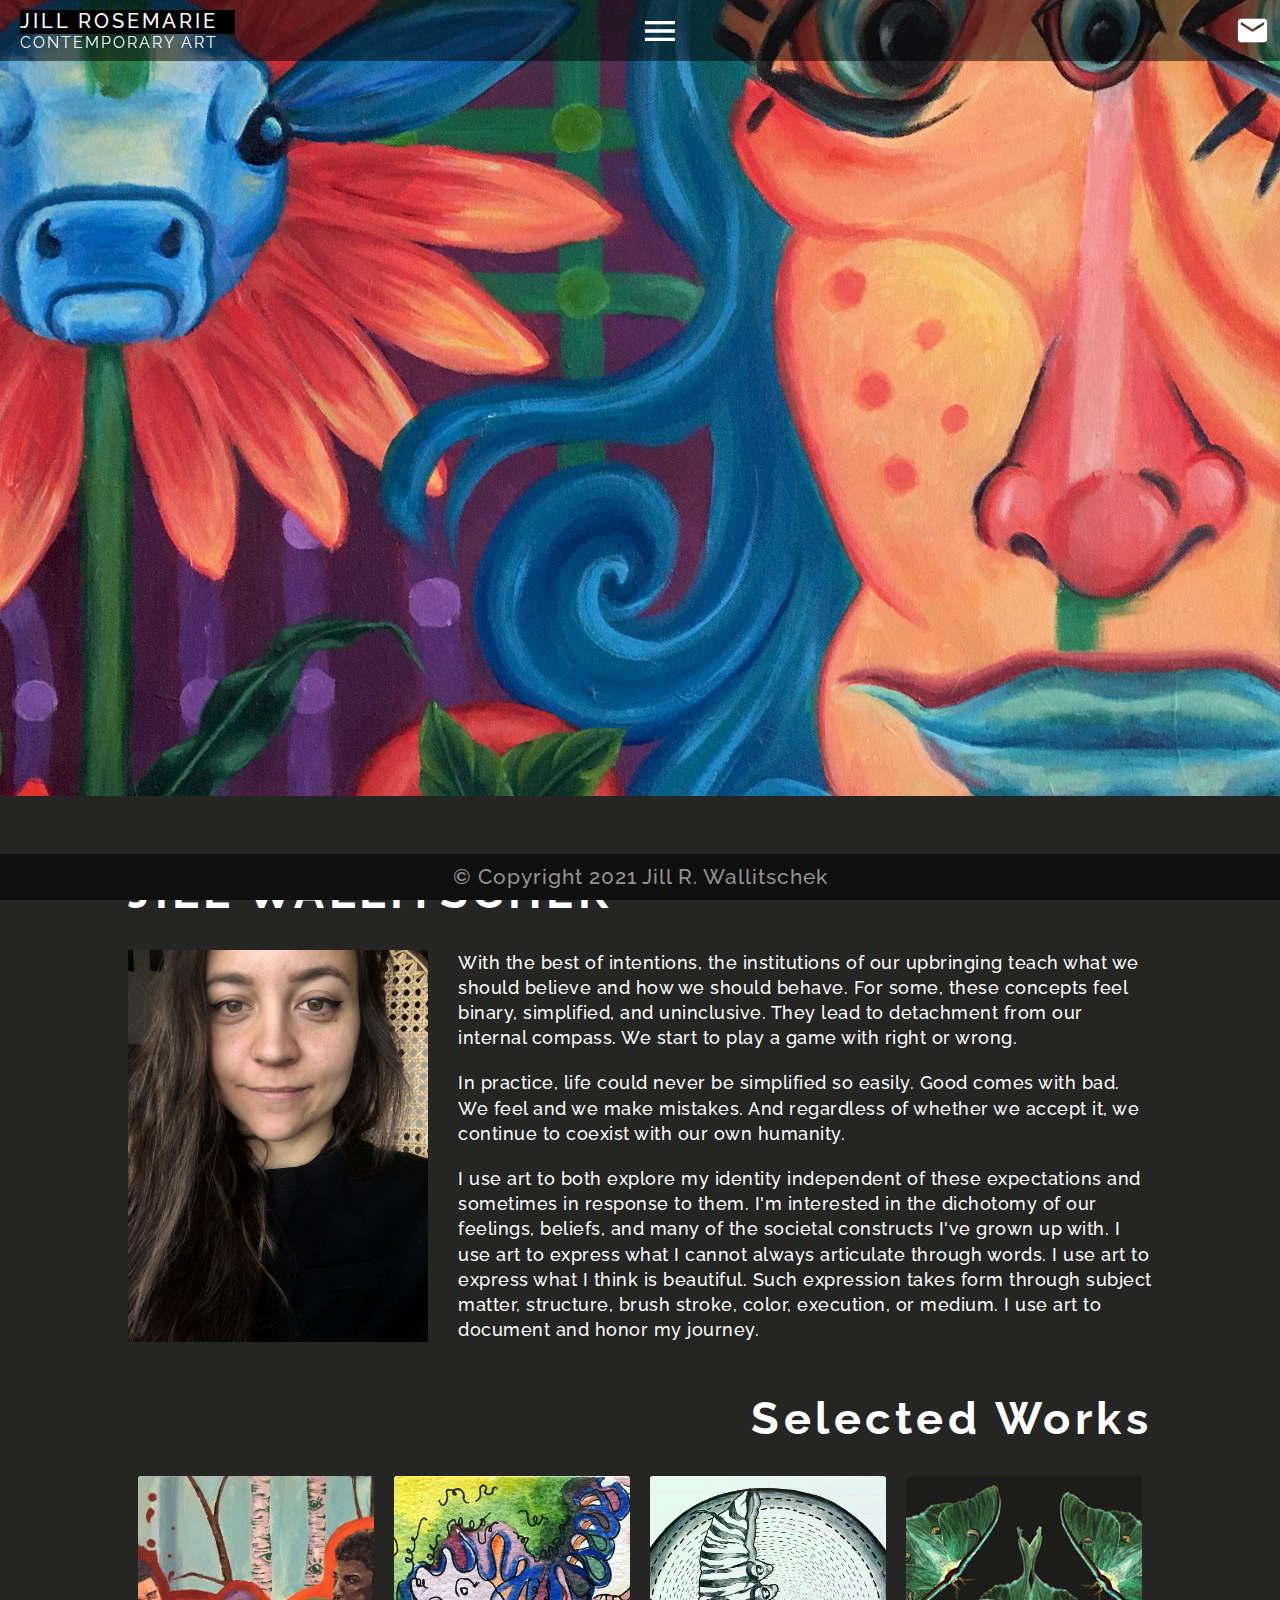
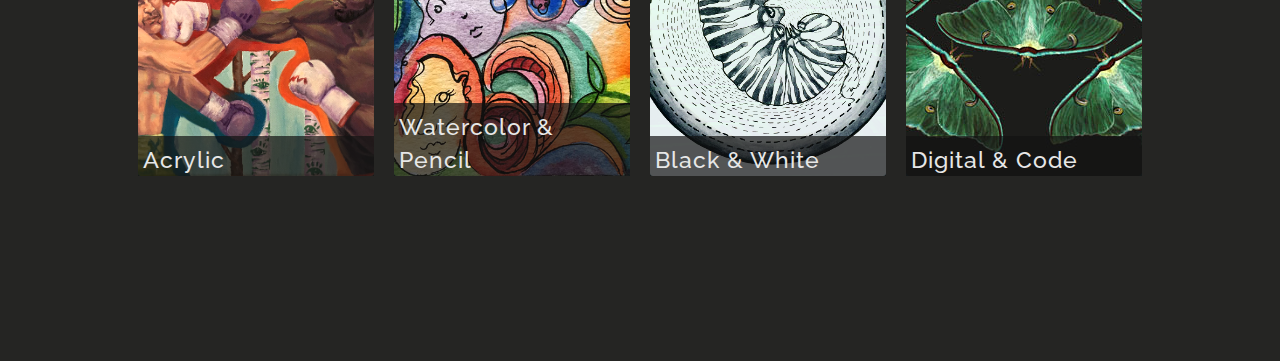
<file: index.html>
<!doctype html>
<html lang="en">
    <head>
        <meta charset="utf-8">
        <meta http-equiv="x-ua-compatible" content="ie=edge">
        <title>Jill Wallitschek</title>
        
        <meta name="description" content="Art by Jill Rosemarie Wallitschek. Commissions for artwork including family and pet portraits are always accepted through email or instagram.">
        <meta name="author" content="Jill Wallitschek">
        <meta name="viewport" content="width=device-width, initial-scale=1">
        <meta name="keywords" content="art, painting, self-portraits, pet portraits,">
        <meta property="og:image" content="img/Acrylic-SunFlower.jpg">
        <!-- Place favicon.ico in the root directory -->
        <link rel="apple-touch-icon" href="icon.png">
        <!--css sheets-->
        <link rel="stylesheet" href="css/site.css">
        <link rel="stylesheet" href="css/index.css">
        <link rel="stylesheet" href="css/print.css">
        <!--jquery-->
        <script type="text/javascript" src="js/jquery-3.6.0.min.js"></script>
        <!--my scripts-->
        <script type="text/javascript" src="js/nav-footer.js"></script>
        <script type="text/javascript" src="js/index.js"></script>
        <!--for developing-->
        <!-- <script type="text/javascript" src="http://livejs.com/live.js"></script>     -->
    </head>
    <body class="butterfly"> 
        <div id="cursor-trail" class="cursor-animation opacity-0"></div>
        <nav id="nav-holder"></nav>
        <!--body-->
        <main>
            <div class="row content-1">
                <div class="col-12">
                    <div id="home-slides" data-component="home-slides">
                        <img class="home-slide" src="images/slideshow/back-to-basics.jpg" alt="Reconnect to Basics"/>
                        <img class="home-slide" src="images/slideshow/vulnerability.jpg" alt="Vulnerability"/>
                        <img class="home-slide" src="images/slideshow/sunflower.jpg" alt="Sun Flower"/>
                        <img class="home-slide" src="images/slideshow/brain.jpg" alt="Brains"/>
                        <img class="home-slide" src="images/slideshow/moths.jpg" alt="Luna Moth"/>
                    </div>
                </div>
                <div class="page-content">
                    <h1 class="uppercase">Jill Wallitschek</h1>
                    <div class="mt-30 content-2">
                        <div class="flex-3" id="artist-img">
                            &nbsp;
                        </div>
                        <div class="flex-9">
                            <div class="about-artist">
                                <p class="justify">
                                    With the best of intentions, the institutions of our upbringing teach what we should believe and how we should behave. For some, these concepts feel binary, simplified, and uninclusive. They lead to detachment from our internal compass.  We start to play a game with right or wrong.
                                </p>
                                <p class="mt-20 justify">
                                    In practice, life could never be simplified so easily. Good comes with bad.  We feel and we make mistakes.  And regardless of whether we accept it, we continue to coexist with our own humanity.
                                </p>
                                <p class="mt-20 justify">
                                    I use art to both explore my identity independent of these expectations and sometimes in response to them.  I'm interested in the dichotomy of our feelings, beliefs, and many of the societal constructs I've grown up with.  I use art to express what I cannot always articulate through words. I use art to express what I think is beautiful. Such expression takes form through subject matter, structure, brush stroke, color, execution, or medium.  I use art to document and honor my journey.
                                </p>
                            </div>
                        </div>
                    </div>
                    <h1 class="text-right mt-50">Selected Works</h1>
                    <div class="mt-30 selected-works">
                        <div class="col-3 relative no-trail">
                            <div class="work-item">
                                <a class="holder" href="paintings.html">
                                    <img src="images/portfolio/big/Acrylic-Vulnerability.jpg" alt="acrylic"  class="no-trail" />
                                </a>
                                <p class="no-trail" >Acrylic</p>
                            </div>
                        </div>
                        <div class="col-3 relative no-trail">
                            <div class="work-item">
                                <a class="holder" href="pencil.html">
                                    <img src="images/portfolio/big/watercolor-hair.jpg" alt="watercolor"  class="no-trail" />
                                </a>
                                <p class="no-trail" >Watercolor & Pencil</p>
                            </div>
                        </div>
                        <div class="col-3 relative no-trail">
                            <div class="work-item">
                                <a class="holder" href="graphite.html">
                                    <img src="images/portfolio/big/Watercolor-Caterpillar.jpg" alt="black & white" class="bw-img-adjust no-trail" />
                                </a>
                                <p class="no-trail" >Black & White</p>
                            </div>
                        </div>
                        <div class="col-3 relative no-trail">
                            <div class="work-item">
                                <a class="holder" href="websites.html">
                                    <img src="images/development/digital-moths.jpg" alt="digital" class="no-trail" />
                                </a>
                                <p class="no-trail" >Digital & Code</p>
                            </div>
                        </div>                        
                    </div>
                </div>
            </div>
        </main>

        <!--footer-->
        <footer id="footer-holder"></footer>

        <!-- Google Analytics: change UA-XXXXX-Y to be your site's ID. -->
        <script>
            window.ga=function(){ga.q.push(arguments)};ga.q=[];ga.l=+new Date;
            ga('create','UA-XXXXX-Y','auto');ga('send','pageview')
        </script>
        <script src="https://www.google-analytics.com/analytics.js" async defer></script>
    </body>
</html>
</file>
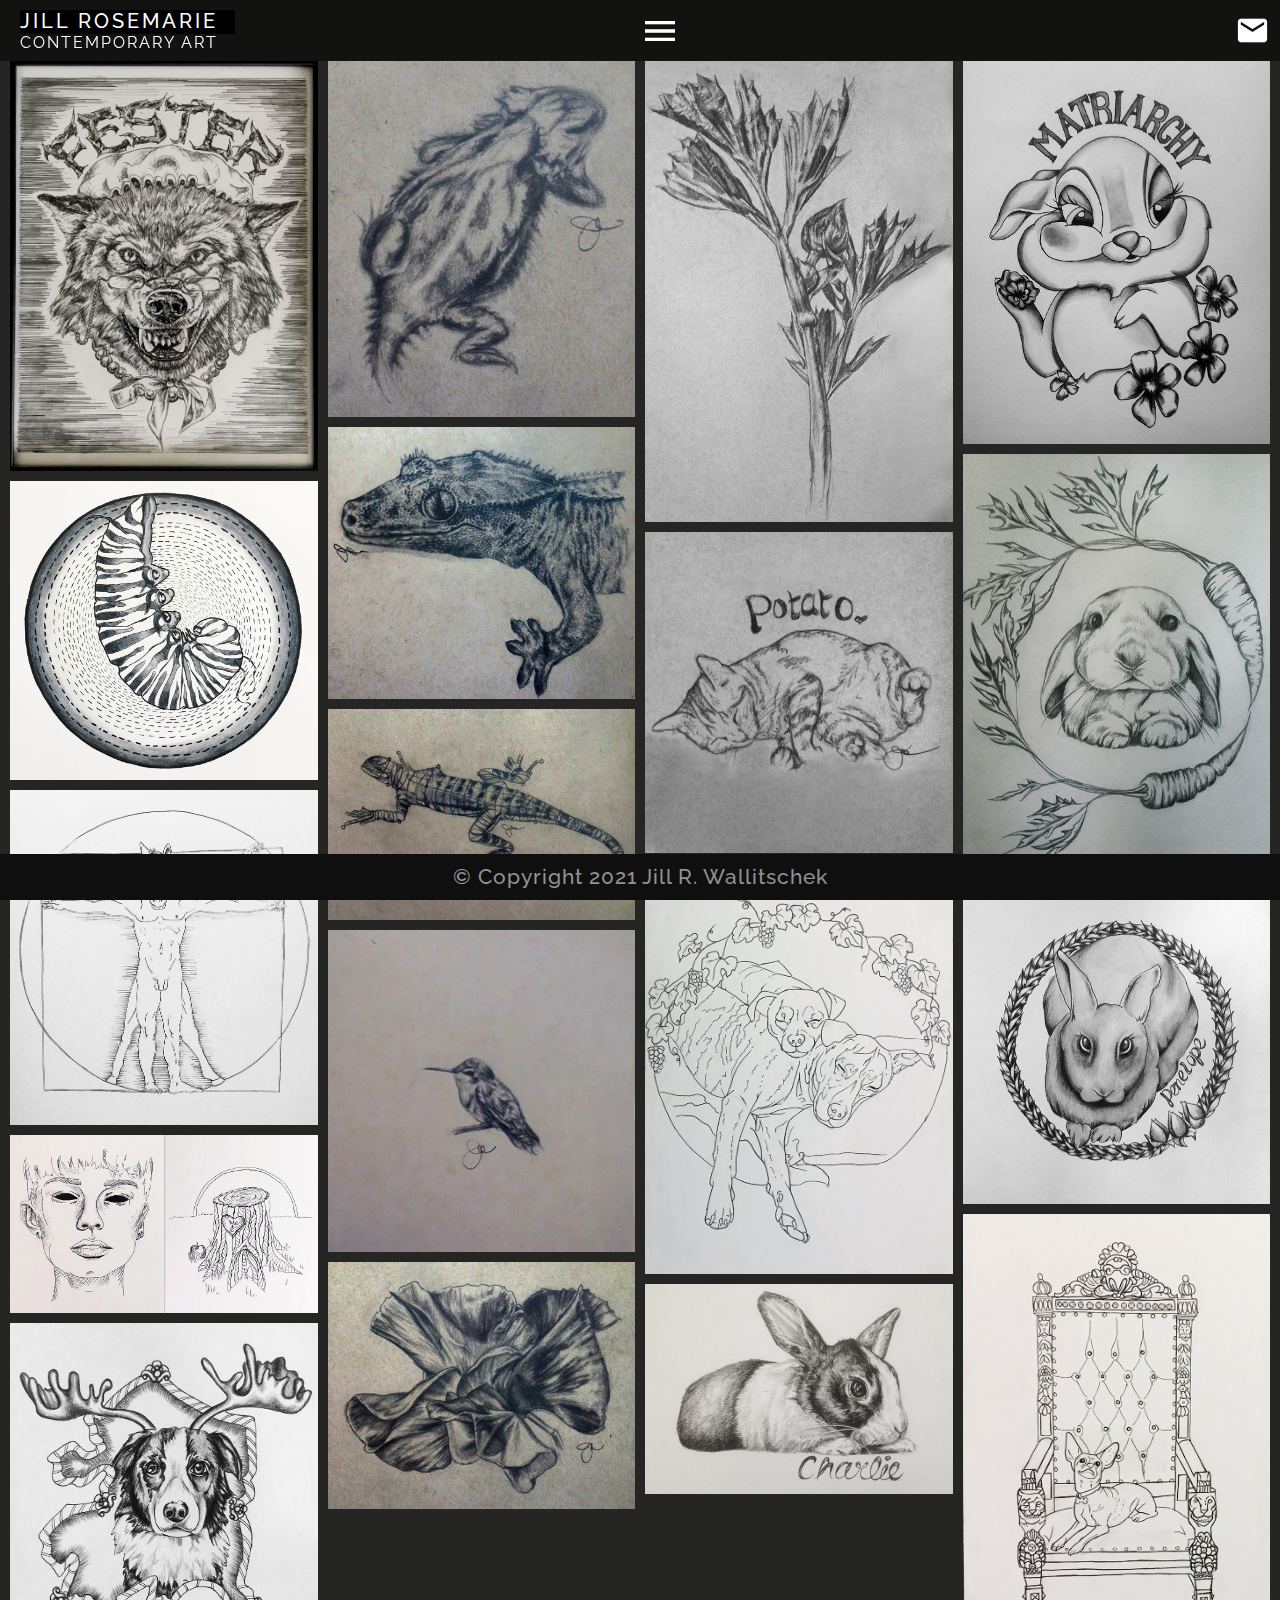
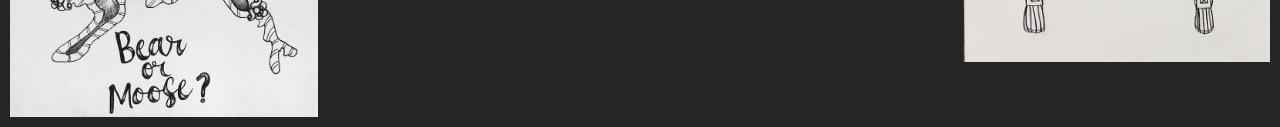
<file: graphite.html>
<!doctype html>
<html lang="en">
    <head>
        <meta charset="utf-8">
        <meta http-equiv="x-ua-compatible" content="ie=edge">
        <title>Graphite by Jill Wallitschek</title>

        <meta name="description" content="Art by Jill Rosemarie Wallitschek. Commissions for artwork including family and pet portraits are always accepted through email or instagram.">
        <meta name="author" content="Jill Wallitschek">
        <meta name="viewport" content="width=device-width, initial-scale=1">
        <meta name="keywords" content="art, painting, self-portraits, pet portraits,">
        <meta property="og:image" content="images/portfolio/Acrylic-SunFlower.jpg">
        <!-- Place favicon.ico in the root directory -->
        <link rel="apple-touch-icon" href="icon.png">
        <!--css sheets-->
        <link rel="stylesheet" href="css/print.css">
        <link rel="stylesheet" href="css/site.css">
        <link rel="stylesheet" href="css/portfolio.css">
        <link rel="stylesheet" href="css/lightbox/lightbox.css">
        <link rel="stylesheet" href="css/lightbox/slideshow.css">
        <!--jquery-->
        <script type="text/javascript" src="js/jquery-3.6.0.min.js"></script>
        <!--my scripts-->
        <script type="text/javascript" src="js/nav-footer.js"></script>
        <script type="text/javascript" src="js/portfolio.js"></script>
        <!-- js modal lightbox -->
        <script type="text/javascript" src="js/lightbox/lightbox-plus-jquery.js"></script>
        <!--for developing-->
        <!-- <script type="text/javascript" src="http://livejs.com/live.js"></script>   -->
    </head>
    <body> 
        <nav id="nav-holder"></nav>
        <main id="portfolio"></main>
        
        <!--footer-->
        <footer id="footer-holder"></footer>

        <!-- Google Analytics: change UA-XXXXX-Y to be your site's ID. -->
        <script>
            window.ga=function(){ga.q.push(arguments)};ga.q=[];ga.l=+new Date;
            ga('create','UA-XXXXX-Y','auto');ga('send','pageview')
        </script>
        <script src="https://www.google-analytics.com/analytics.js" async defer></script>
    </body>
</html>
</file>
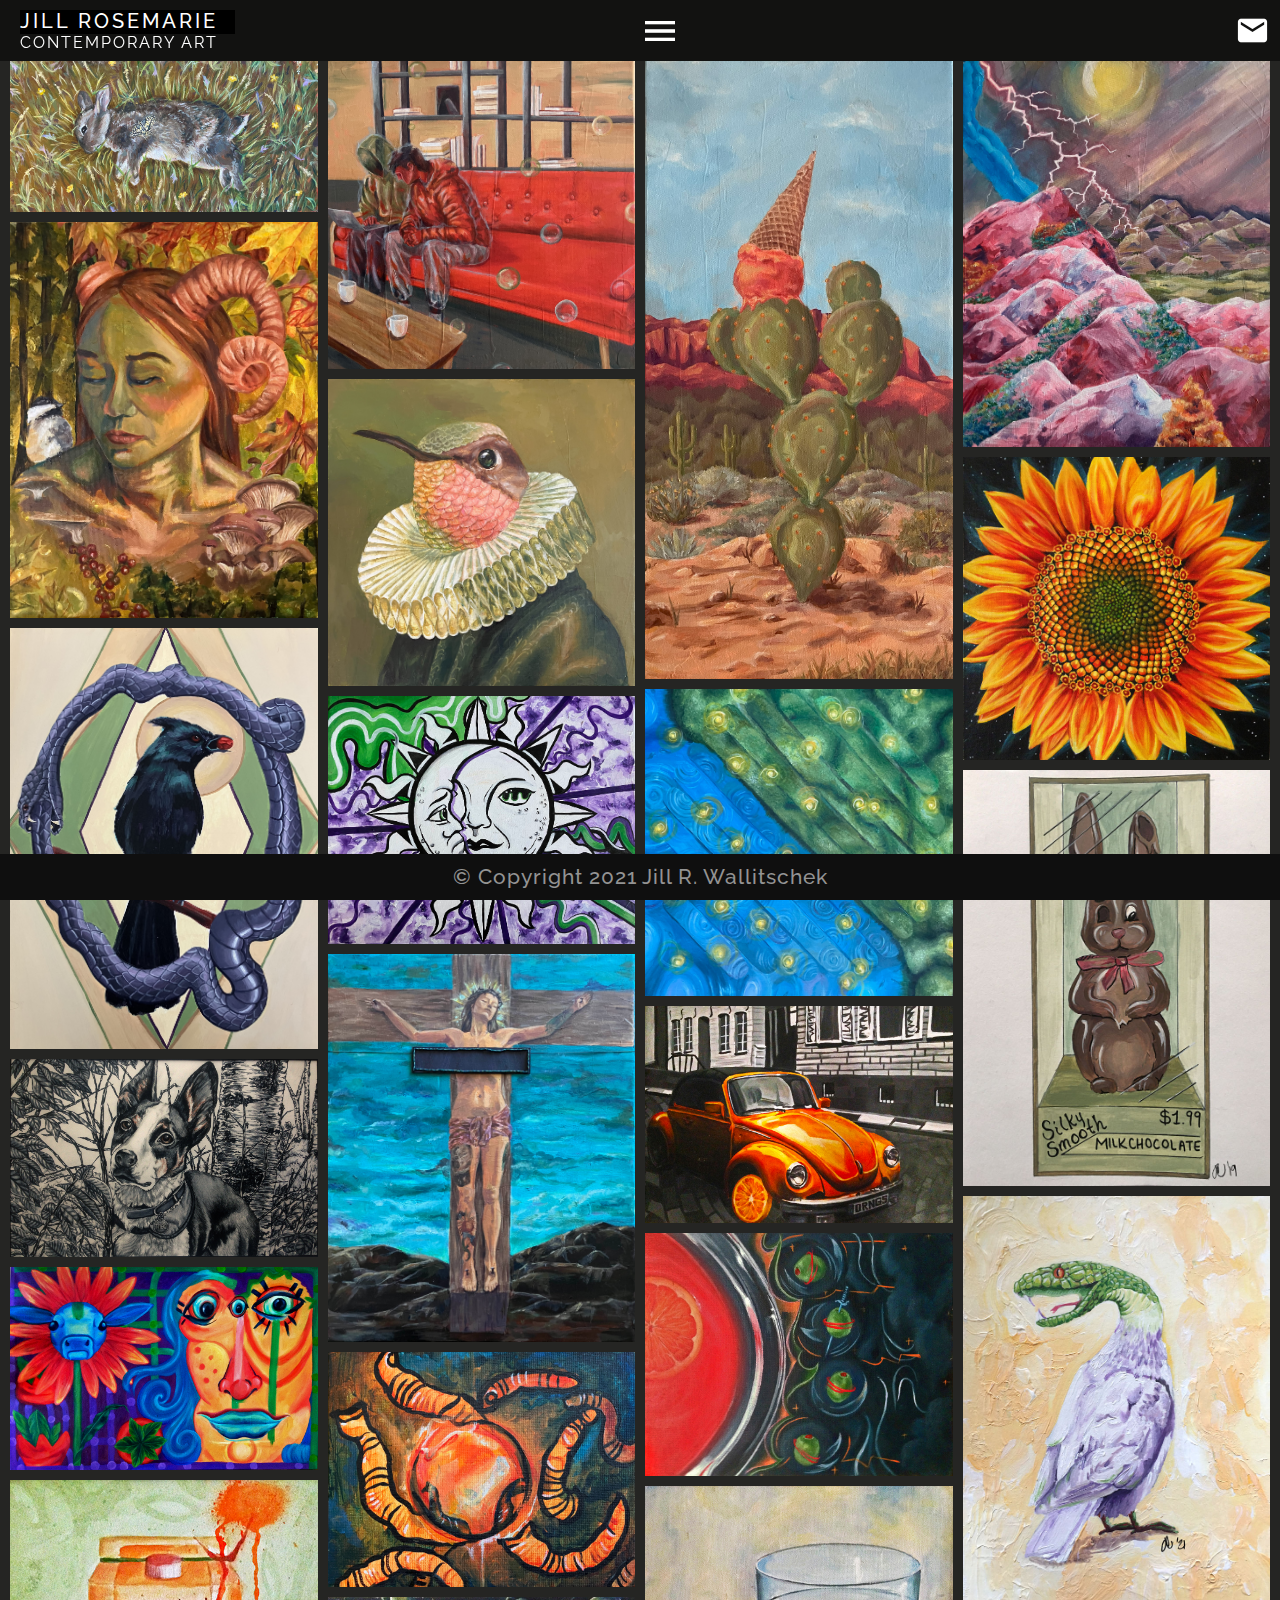
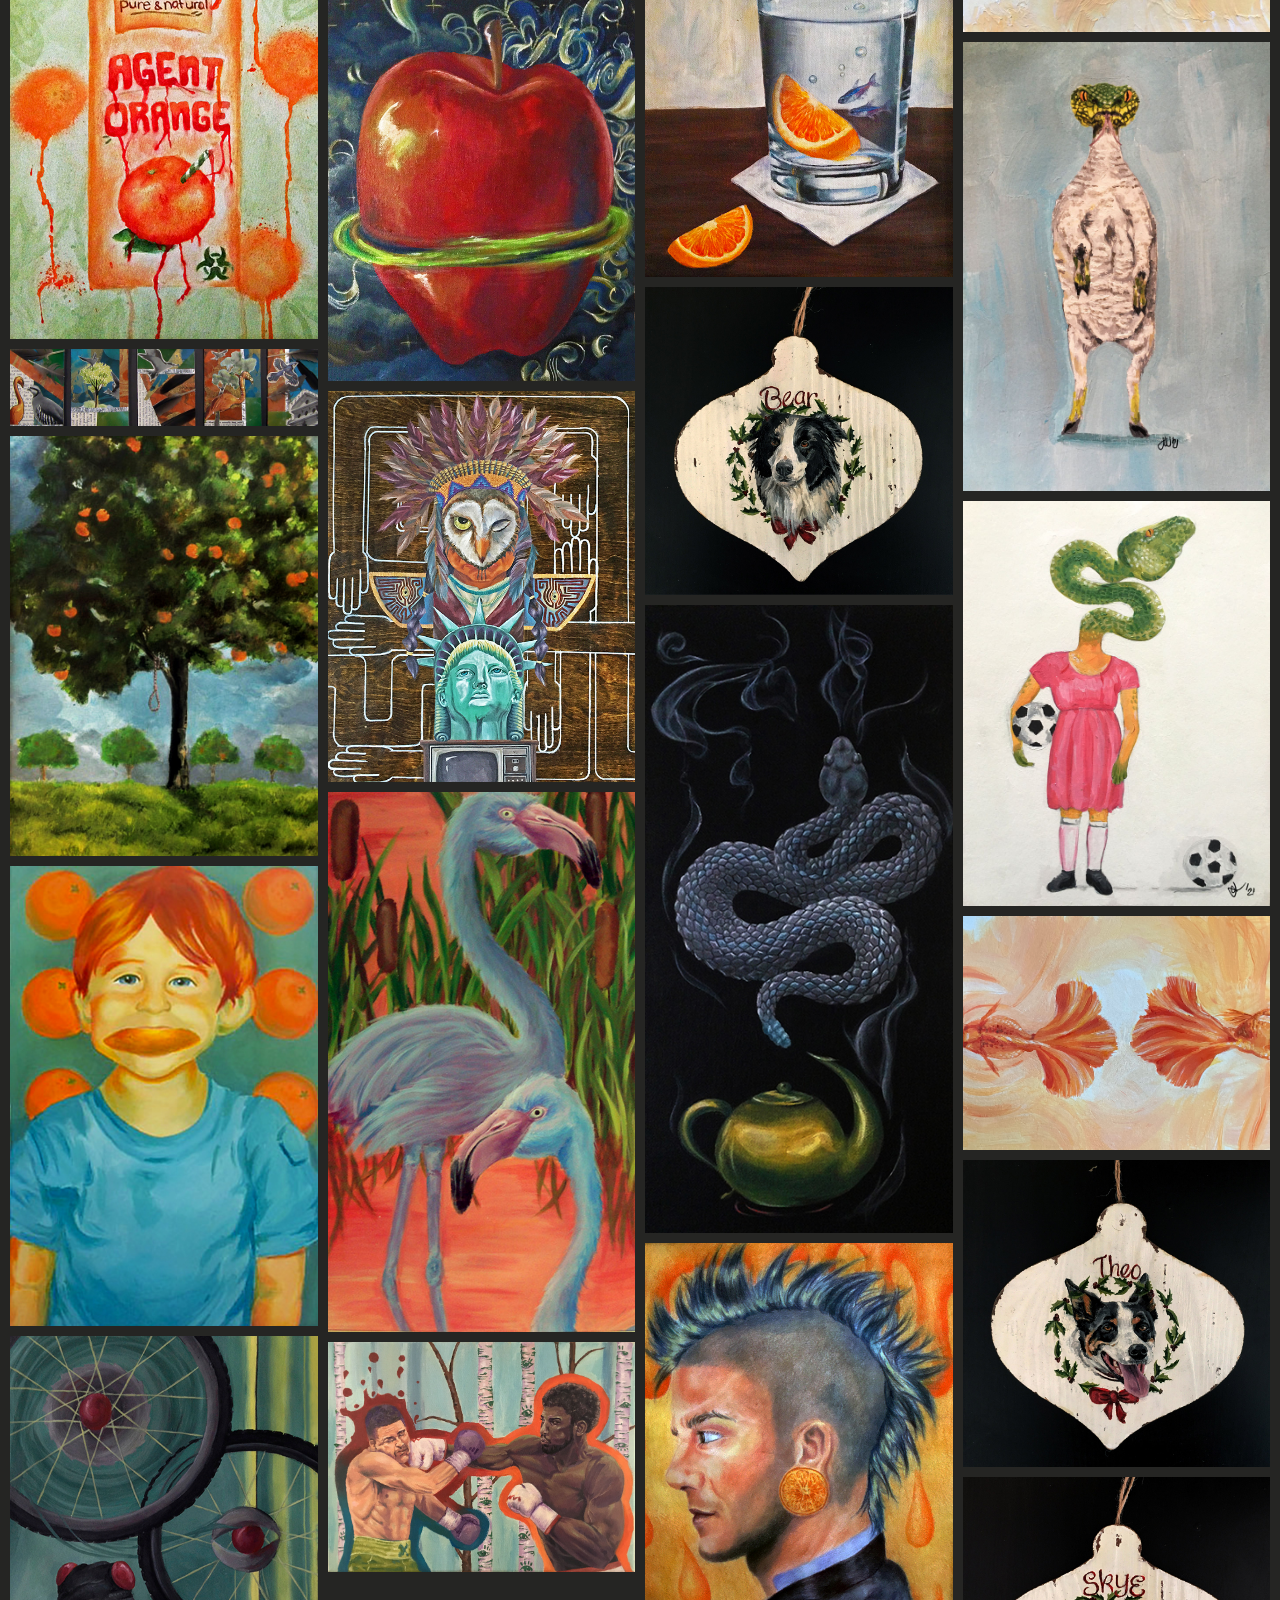
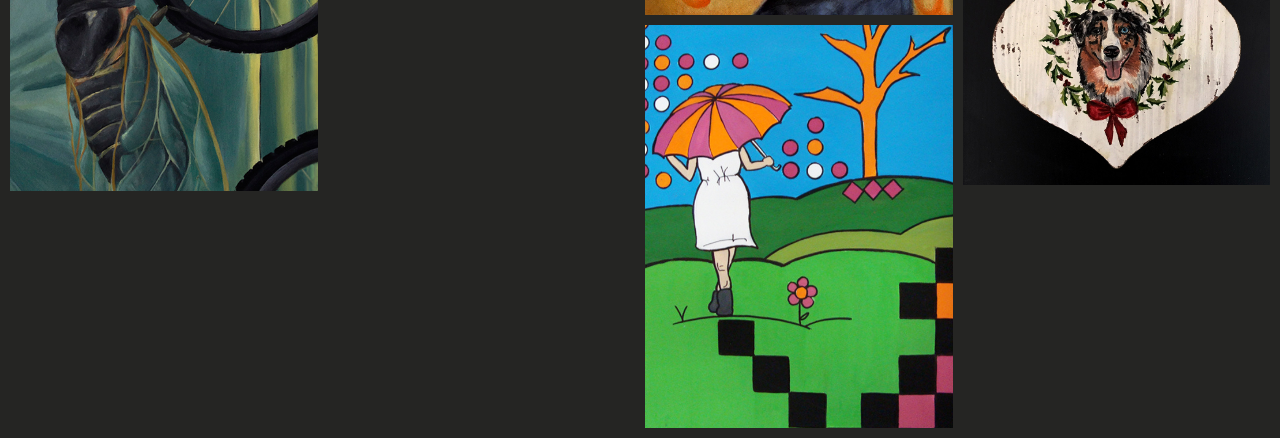
<file: paintings.html>
<!doctype html>
<html lang="en">
    <head>
        <meta charset="utf-8">
        <meta http-equiv="x-ua-compatible" content="ie=edge">
        <title>Paintings by Jill Wallitschek</title>
        
        <meta name="description" content="Art by Jill Rosemarie Wallitschek. Commissions for artwork including family and pet portraits are always accepted through email or instagram.">
        <meta name="author" content="Jill Wallitschek">
        <meta name="viewport" content="width=device-width, initial-scale=1">
        <meta name="keywords" content="art, painting, self-portraits, pet portraits,">
        <meta property="og:image" content="images/portfolio/Acrylic-SunFlower.jpg">
        <!-- Place favicon.ico in the root directory -->
        <link rel="apple-touch-icon" href="icon.png">
        <!--css sheets-->
        <link rel="stylesheet" href="css/print.css">
        <link rel="stylesheet" href="css/site.css">
        <link rel="stylesheet" href="css/portfolio.css">
        <link rel="stylesheet" href="css/lightbox/lightbox.css">
        <link rel="stylesheet" href="css/lightbox/slideshow.css">
        <!--jquery-->
        <script type="text/javascript" src="js/jquery-3.6.0.min.js"></script>
        <!--my scripts-->
        <script type="text/javascript" src="js/nav-footer.js"></script>
        <script type="text/javascript" src="js/portfolio.js"></script>
        <!-- js modal lightbox -->
        <script type="text/javascript" src="js/lightbox/lightbox-plus-jquery.js"></script>
        <!--for developing-->
        <!-- <script type="text/javascript" src="http://livejs.com/live.js"></script>   -->
    </head>
    <body> 
        <nav id="nav-holder"></nav>
        <main id="portfolio"></main>
        
        <!--footer-->
        <footer id="footer-holder"></footer>

        <!-- Google Analytics: change UA-XXXXX-Y to be your site's ID. -->
        <script>
            window.ga=function(){ga.q.push(arguments)};ga.q=[];ga.l=+new Date;
            ga('create','UA-XXXXX-Y','auto');ga('send','pageview')
        </script>
        <script src="https://www.google-analytics.com/analytics.js" async defer></script>
    </body>
</html>
</file>
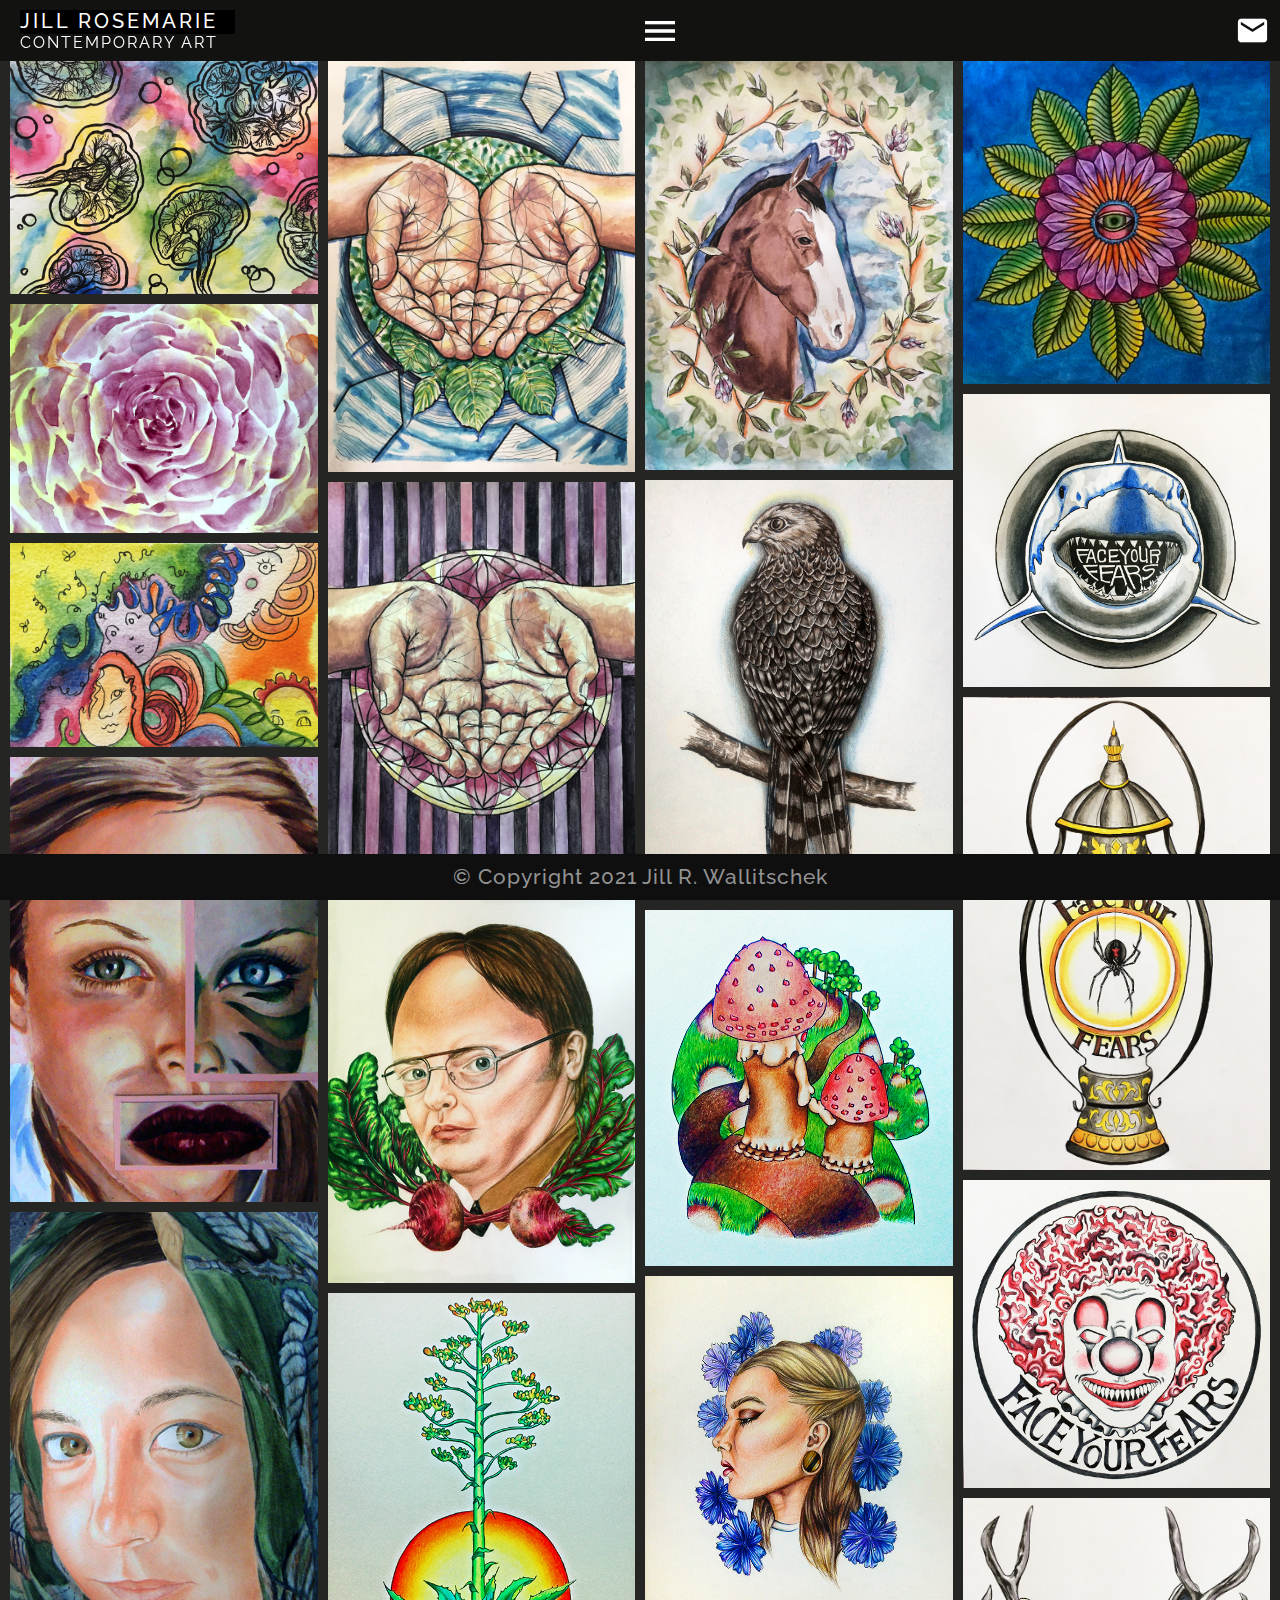
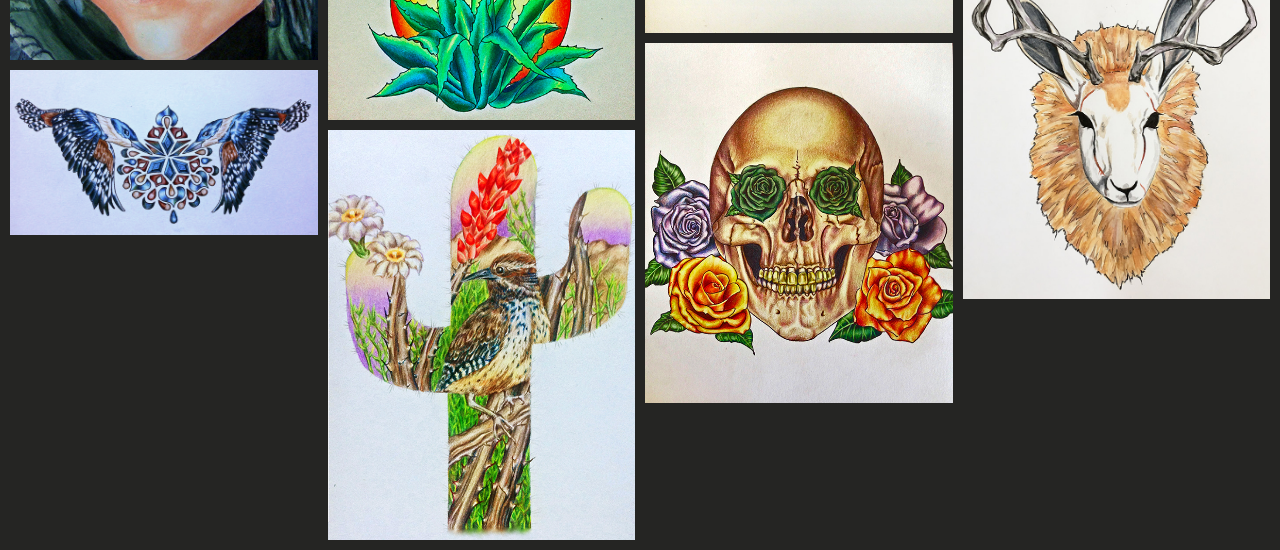
<file: pencil.html>
<!doctype html>
<html lang="en">
    <head>
        <meta charset="utf-8">
        <meta http-equiv="x-ua-compatible" content="ie=edge">
        <title>Watercolor & Pencil by Jill Wallitschek</title>

        <meta name="description" content="Art by Jill Rosemarie Wallitschek. Commissions for artwork including family and pet portraits are always accepted through email or instagram.">
        <meta name="author" content="Jill Wallitschek">
        <meta name="viewport" content="width=device-width, initial-scale=1">
        <meta name="keywords" content="art, painting, self-portraits, pet portraits,">
        <meta property="og:image" content="images/portfolio/Acrylic-SunFlower.jpg">
        <!-- Place favicon.ico in the root directory -->
        <link rel="apple-touch-icon" href="icon.png">
        <!--css sheets-->
        <link rel="stylesheet" href="css/print.css">
        <link rel="stylesheet" href="css/site.css">
        <link rel="stylesheet" href="css/portfolio.css">
        <link rel="stylesheet" href="css/lightbox/lightbox.css">
        <link rel="stylesheet" href="css/lightbox/slideshow.css">
        <!--jquery-->
        <script type="text/javascript" src="js/jquery-3.6.0.min.js"></script>
        <!--my scripts-->
        <script type="text/javascript" src="js/nav-footer.js"></script>
        <script type="text/javascript" src="js/portfolio.js"></script>
        <!-- js modal lightbox -->
        <script type="text/javascript" src="js/lightbox/lightbox-plus-jquery.js"></script>
        <!--for developing-->
        <!-- <script type="text/javascript" src="http://livejs.com/live.js"></script>   -->
    </head>
    <body> 
        <nav id="nav-holder"></nav>
        <main id="portfolio"></main>
        
        <!--footer-->
        <footer id="footer-holder"></footer>

        <!-- Google Analytics: change UA-XXXXX-Y to be your site's ID. -->
        <script>
            window.ga=function(){ga.q.push(arguments)};ga.q=[];ga.l=+new Date;
            ga('create','UA-XXXXX-Y','auto');ga('send','pageview')
        </script>
        <script src="https://www.google-analytics.com/analytics.js" async defer></script>
    </body>
</html>
</file>
<file: css/site.css>
@charset "utf-8";
@font-face {
    font-family:studiogothic;
    src:url("../fonts/studio-gothic/StudioGothicAlternate-ExtraLigh Trial.ttf");
}
@font-face {
    font-family: "Stick No Bills";
    src: url("../fonts/Stick_No_Bills/StickNoBills-VariableFont_wght.ttf");
}
@font-face {
    font-family: railway;
    src: url("../fonts/Raleway/Raleway-VariableFont_wght.ttf");
}
@font-face {
  font-family: 'Material Icons';
    src: url(../fonts/material-design-icons-3.0.1/iconfont/MaterialIcons-Regular.eot); /* For IE6-8 */
    src: url(../fonts/material-design-icons-3.0.1/iconfont/MaterialIcons-Regular.ttf); 
    src: url(../fonts/material-design-icons-3.0.1/iconfont/MaterialIcons-Regular.woff); 
    src: url(../fonts/material-design-icons-3.0.1/iconfont/MaterialIcons-Regular.woff2); 
}

/*-------------------reset style-------------------*/
* {
    padding:  0;
    margin: 0;
    border: 0;
}


html{
    width:100%;
    height:100%;
    margin: 0;
    padding: 0;
    min-width: 300px;
    min-height: 500px;
}

body{
    width:100%;
    height:auto;
    font-family: railway, 'Times New Roman', Times, serif;
    font-weight: 600;
    font-size: 16px;
    margin: 0;
    padding: 0;
    line-height: 1;
    background-color: rgb(37,37,35);
    color: white;
}

p::selection, div::selection, h1::selection, h2::selection, h3::selection, h4::selection, h5::selection, h6::selection, li::selection, a::selection{
    background-color: #3DA2AE;
}

div, p{
    overflow-y: auto;
    overflow-x: hidden;
    margin: 0;
    font-size: 16px;
    line-height: 1.4em;
    font-weight: 500;
}

div{
    white-space: nowrap;
    vertical-align: top;
}

p, h1, h2, h3, h4, h5, h6, li{
    white-space: normal;
}

.row{
    width:100%;
}

.col-1, .col-2, .col-3, .col-4, .col-5, .col-6, .col-7, .col-8, .col-9, .col-10, .col-11, .col-12 {
    width: 100%;
    margin: 0;
    padding: 0;
    display: block;
    white-space: normal;
}

h1, h2, h3, h4, h5, h6{
    font-family: railway, 'Times New Roman', Times, serif;
    letter-spacing: 0.1em;
    margin: 0;
    line-height: 1.2em;
    overflow: hidden;
}

/*-------------------General-------------------*/

.hide{
    display:none !important;
}

.opacity-0{
    opacity: 0;
}

.block{
    display: block;
}

.flex{
    display: flex;
}

.inline-block{
    display:inline-block;
}

.uppercase{
    text-transform: uppercase;
}

.vh-100{
    height: 100vh;
}

.width-50{
    width: 50%;
    vertical-align: top;
    position: relative;
}

.float-right{
    float: right;
}

.float-right-820{
    float: inherit;
    width: 100%;
}

.float-left{
    float: left;
}

.vertical-align-top{
    vertical-align: top;;
}

.mt-70{
    margin-top: 70px !important;
}

.mt-50{
    margin-top: 50px !important;
}

.mt-40{
    margin-top: 40px !important;
}

.mt-30{
    margin-top: 30px !important;
}

.mt-20{
    margin-top: 20px !important;
}

.mt-10{
    margin-top: 10px !important;
}

.mt-5{
    margin-top: 5px !important;
}

.mb-20{
    margin-bottom: 20px !important;
}

.mb-10{
    margin-bottom: 10px !important;
}

.mb-5{
    margin-bottom: 5px !important;
}

.mr-20{
    margin-right: 20px !important;
}

.mr-10{
    margin-right: 10px !important;
}

.mr-5{
    margin-right: 5px !important;
}

.font-size-40{
    font-size: 40px !important;
}

.font-size-35{
    font-size: 35px !important
}

.black{
    color: black;
}

.text-center{
    text-align:center;
}

.text-right{
    text-align: right;
}

.text-left{
    text-align: left;
}

.text-justify{
    text-align: justify;
}

a, a:visited{
    color: rgb(98, 181, 214);
    font-weight: 600;
    text-decoration: none;
}

a:hover{
    color: rgb(117, 231, 117);
}

.mobile-only{
    display: initial;
}

.desktop-only{
    display: none;
}

.relative{
    position: relative;
}

.absolute{
    position: absolute;
}

.studiogothic{
    font-family: studiogothic;
}

.sticknobills{
    font-family: "Stick No Bills" !important;
    letter-spacing: 0.2;
}

.material-icons{
    font-weight: 400;
    font-family: 'Material Icons';
    font-size: 30px;
}

.pointer:hover{
    cursor: pointer;
}

.expand-hover:hover{
    opacity: 0.8;
    font-size: 35px;
    filter: drop-shadow(0px 0px 20px #cde9ff);
    top: -3px;
    left: -3px;
    position: relative;
    transition: opacity 0.5s, font-size 0.5s, filter 0.5s, top 0.5s, left 0.5s;
}

/*-------------------cursor-------------------*/
#cursor-trail{
    width: 20px;
    height: 20px;
    background-color: rgba(113,187, 172, 0.9);
    border-radius: 100% 80% 100% 90%;
    position: fixed;
    z-index:10;
}

.cursor-animation{
    animation: trail linear 2s infinite;
    /*moz and webkit*/
}

.no-select {
  -webkit-touch-callout: none; /* iOS Safari */
    -webkit-user-select: none; /* Safari */
     -khtml-user-select: none; /* Konqueror HTML */
       -moz-user-select: none; /* Old versions of Firefox */
        -ms-user-select: none; /* Internet Explorer/Edge */
            user-select: none; /* Non-prefixed version, currently
                                  supported by Chrome, Edge, Opera and Firefox */
}

@-webkit-keyframes trail {
    0%      {background-color: rgba(113,187, 172, 0.9); border-radius: 100% 70% 90% 80%;}
    25%     {background-color: rgba(113,187, 172, 0.7); border-radius: 80% 100% 80% 100%;}
    50%     {background-color: rgba(113,187, 172, 0.5); border-radius: 80% 100% 80% 100%;}
    75%     {background-color: rgba(113,187, 172, 0.7); border-radius: 100% 90% 100% 90%;}
    100%    {background-color: rgba(113,187, 172, 0.9); border-radius: 100% 70% 90% 80%;}
}

@-moz-keyframes trail {
    0%      {background-color: rgba(113,187, 172, 0.9); border-radius: 100% 70% 90% 80%;}
    25%     {background-color: rgba(113,187, 172, 0.7); border-radius: 80% 100% 80% 100%;}
    50%     {background-color: rgba(113,187, 172, 0.5); border-radius: 80% 100% 80% 100%;}
    75%     {background-color: rgba(113,187, 172, 0.7); border-radius: 100% 90% 100% 90%;}
    100%    {background-color: rgba(113,187, 172, 0.9); border-radius: 100% 70% 90% 80%;}
}

@keyframes trail {
    0%      {background-color: rgba(113,187, 172, 0.9); border-radius: 100% 70% 90% 80%;}
    25%     {background-color: rgba(113,187, 172, 0.7); border-radius: 80% 100% 80% 100%;}
    50%     {background-color: rgba(113,187, 172, 0.5); border-radius: 80% 100% 80% 100%;}
    75%     {background-color: rgba(113,187, 172, 0.7); border-radius: 100% 90% 100% 90%;}
    100%    {background-color: rgba(113,187, 172, 0.9); border-radius: 100% 70% 90% 80%;}
}


/*-------------------nav-------------------*/

nav{
    width: 100%;
    background-color: rgba(0, 0, 0, 0.5);
    z-index: 10;
    position: -webkit-sticky; /* Safari */
    position: sticky;
    top: 0;
}

.nav-line-height{
    line-height: 28px !important;
}

nav ul.bar{
    display: flex;
    list-style-type: none;
    text-align:center;
    padding: 10px 20px;
    height: calc(100% - 20px);
}

nav ul.bar li{
    width: 100%;
    display: block;
    position: relative;
    height: 100%;
    opacity: 1;
    z-index: 100;
}

nav ul.bar li a {
    opacity: 1;
    color: white;
}

nav ul.bar li a:hover {
    height:28px;
    padding-top: 2px;
    color: rgb(204, 204, 204);
}

.hover-selection:hover{
    opacity: 0.8;
    font-size: 35px;
    filter: drop-shadow(0px 0px 20px #cde9ff);
    top: -3px;
    left: -3px;
    position: absolute;
    transition: opacity 0.5s, font-size 0.5s, filter 0.5s, top 0.5s, left 0.5s;
}

.expanded-nav-container{
    display: none;
}

.nav-hide .expanded-nav-container{
    /*0.2 corresponds to js*/
    -webkit-animation: navHide 0.2s linear 1 !important; 
    -moz-animation: navHide 0.2s linear 1 !important;
    animation: navHide 0.2s linear 1 !important;
}

@-webkit-keyframes navHide {
    0%  {top: 0px; opacity: 0.7}
    100%    {top:-100vh; opacity: 0}
}

@-moz-keyframes navHide {
    0%  {top: 0px; opacity: 0.7}
    100%    {top:-100vh; opacity: 0}
}

@keyframes navHide {
    0%  {top: 0px; opacity: 0.7}
    100%    {top:-100vh; opacity: 0}
}

.expanded-nav .expanded-nav-container{
    display: block !important;
    position: fixed;
    width: 100vw;
    height: 100vh;
    top:0;
    background-color: rgba(0, 0, 0, 0.8);
    -webkit-animation: navDrop 0.2s linear 1;
    -moz-animation: navDrop 0.2s linear 1;
    animation: navDrop 0.2s linear 1;
}

@-webkit-keyframes navDrop {
    0%    {top:-100vh; opacity: 0}
    100%  {top: 0px; opacity: 0.7}
}

@-moz-keyframes navDrop {
    0%    {top:-100vh; opacity: 0}
    100%  {top: 0px; opacity: 0.7}
}

@keyframes navDrop {
    0%    {top:-100vh; opacity: 0}
    100%  {top: 0px; opacity: 0.7}
}

#expanded-nav ul{
    display: block;
    width: 100%;
    max-width: 500px;
    margin: 0 auto;
    position: relative;
    top: 20vh;
}

#expanded-nav li{
    display: block;
    width: 100%;
    line-height: 240%;
    font-size: 150%;
    letter-spacing: 3px;
    font-weight: 500;
    text-align: center;
    color: white;
    position: relative;
    opacity: 1;
    z-index: 10;
    transform: scale(1.2);
    -webkit-animation: navTextDrop 0.6s linear 1;
    -moz-animation: navTextDrop 0.6s linear 1;
    animation: navTextDrop 0.6s linear 1;
}

@-webkit-keyframes navTextDrop {
    0%    {height:0px; opacity: 0}
    100%  {height:57px; opacity: 0.8}
}

@-moz-keyframes navTextDrop {
    0%    {height:0px; opacity: 0}
    100%  {height:57px; opacity: 0.8}
}


@keyframes navTextDrop {
    0%    {height:0px; opacity: 0}
    100%  {height:57px; opacity: 0.8}
}

#expanded-nav li:hover{
    cursor: pointer;
    color: rgba(34, 129, 167, 1);
    font-weight: 600;
}

.selected{
    color: rgba(34, 129, 167, 1) !important;
}

#email-clipboard-success{
    color: #3DA2AE;
    background-color: white;
    width: auto;
    padding: 2px 10px;
    border-radius: 3px;
    font-weight: bold;
    position: absolute;
    right: 10px;
    top: 6vh;
    filter: drop-shadow(0px 3px 6px #222);
    -webkit-animation: opacity0to1 0.07s linear 1;
    -moz-animation: opacity0to1 0.07s linear 1;
    animation: opacity0to1 0.07s linear 1;
}

@-webkit-keyframes opacity0to1 {
    0%    {opacity:0;}
    100%  {opacity: 1}
}

@-moz-keyframes opacity0to1 {
    0%    {opacity:0;}
    100%  {opacity: 1}
}


@keyframes opacity0to1 {
    0%    {opacity:0;}
    100%  {opacity: 1}
}

/* animation: 2s linear selectionHover 1; */
@-webkit-keyframes selectionHover {
    0%    {opacity:1; font-size:30px;}
    50%   {opacity: 0.9; font-size: 35px;}
    100%  {opacity: 0.85; font-size: 40px;}
}

@-moz-keyframes selectionHover {
    0%    {opacity:1; font-size:30px;}
    50%   {opacity: 0.9; font-size: 35px;}
    100%  {opacity: 0.85; font-size: 40px;}
}


@keyframes selectionHover {
    0%    {opacity:1; font-size:30px;}
    50%   {opacity: 0.9; font-size: 35px;}
    100%  {opacity: 0.85; font-size: 40px;}
}

#home-link{
    text-decoration: none;
    color: white;
    min-width: 140px;
    display: inline-block;
    height: auto !important;
    padding: 0 !important;
}

#home-link:hover, #home-link:hover div{
    color:white;
}

.name-logo{
    letter-spacing: 3px;
    font-size: 75%;
    line-height:1.2em;
    overflow: hidden;
    background-color: black;
}

.sub-logo{
    font-size: 63%;
    letter-spacing: 2px;
    font-weight: lighter;
    line-height: 1.2em;
}

/*-------------------main el-------------------*/


/*-------------------footer-------------------*/

footer{
    height:46px;
    width:100%;
    text-align:center;
    background-color: rgba(15, 15, 15, 1);
    color: #939393;
    position: fixed;
    bottom: 0;
}

footer p{
    padding-top:4px;
    font-size: 25px;
    letter-spacing: 1px;
}


/*-------------------media-------------------*/
@media (min-width: 450px) {
    /*----css reset----*/
    body, div, p{ font-size: 17px;}
    p { letter-spacing: 0.5px;}
    .col-1 {width: 8.33%; display: inline-block}
    .col-2 {width: 16.66%; display: inline-block}
    .col-3 {width: 25%; display: inline-block}
    .col-4 {width: 33.33%; display: inline-block}
    .col-5 {width: 41.66%; display: inline-block}
    .col-6 {width: 50%; display: inline-block}
    .col-7 {width: 58.33%; display: inline-block}
    .col-8 {width: 66.66%; display: inline-block}
    .col-9 {width: 75%; display: inline-block}
    .col-10 {width: 83.33%; display: inline-block}
    .col-11 {width: 91.66%; display: inline-block}
    .col-12 {width: 100%; display: inline-block}

    /*----nav----*/
    .nav-line-height{ line-height: 42px !important;}
    #home-link{ min-width: 215px;}
    .name-logo{ font-size: 110%;}
    .sub-logo{ font-size: 87%; margin-bottom: -5px;}

    @-webkit-keyframes navTextDrop {
        0%    {height:0px; opacity: 0}
        100%  {height:71px; opacity: 0.8}
    }

    @-moz-keyframes navTextDrop {
        0%    {height:0px; opacity: 0}
        100%  {height:71px; opacity: 0.8}
    }

    @keyframes navTextDrop {
        0%    {height:0px; opacity: 0}
        100%  {height:71px; opacity: 0.8}
    }

    .mobile-only{
        display: none;
    }

    .desktop-only{
        display: initial;
    }

}

@media (min-width: 820px){
    /*----css reset----*/
    body, div, p{ font-size: 18px;}
    p { letter-spacing: 0.5px;}

}    

@media (min-width: 1250px){

}
</file>
<file: css/index.css>
@charset "utf-8";
@font-face {
    font-family:studiogothic;
    src:url("../fonts/studio-gothic/StudioGothicAlternate-ExtraLigh Trial.ttf");
}
@font-face {
    font-family: "Stick No Bills";
    src: url("../fonts/Stick_No_Bills/StickNoBills-VariableFont_wght.ttf");
}
@font-face {
    font-family: railway;
    src: url("../fonts/Raleway/Raleway-VariableFont_wght.ttf");
}
@font-face {
  font-family: 'Material Icons';
    src: url(../fonts/material-design-icons-3.0.1/iconfont/MaterialIcons-Regular.eot); /* For IE6-8 */
    src: url(../fonts/material-design-icons-3.0.1/iconfont/MaterialIcons-Regular.ttf); 
    src: url(../fonts/material-design-icons-3.0.1/iconfont/MaterialIcons-Regular.woff); 
    src: url(../fonts/material-design-icons-3.0.1/iconfont/MaterialIcons-Regular.woff2); 
}

/*-------------------Home page-------------------*/

.butterfly .bg{
    background-image: url(../images/backgrounds/moths-border.jpg);
    background-size: contain;
    background-repeat: space;
    width: 100%;
    height: 100%;
    position: fixed; 
}

.page-content{
    margin-left: 4vw;
    margin-right: 4vw;
    margin-top: 30px;
    margin-bottom: 90px;
}

.page-content h1{
    font-size: 220%;
}

.content-1{
    position: relative;
    top: -65px;
}

.content-2{
    display: flex;
    flex-wrap: wrap;
    align-items: stretch;
}

.content-2 .flex-3, .content-2 .flex-9{
    flex-basis: 100%;
}

#artist-img{
    background: url(../images/jill-w2.jpg);
    background-size: cover;
    background-position-y:top;
    background-position-x: center;
    min-height: 400px;
    margin: 0 0 40px 0;
}

.selected-works{
    white-space: nowrap;
    font-size: 0;
}

.work-item{
    margin: 25px 0 0 0;
    background-image: url(../images/tools-for-motivation-KvTOwKoji7g-unsplash.jpg);
    background-size:cover;
    border-radius: 3px;
}

.work-item:hover .holder{
    opacity:0.6;
}

.work-item:hover p{
    opacity:0.8;
}

.selected-works .holder{
    position: relative;
    display: flex;
    overflow: hidden;
    height:150px;
    align-items:center;
    justify-content: center;
}

.selected-works .holder:hover{
    cursor: pointer;
}

.selected-works img{
    width: 100%;
    filter: contrast(1.1)
}

.selected-works p{
    position: relative;
    width: calc(100% - 10px);
    background-color:rgba(19, 19, 19, 0.7);
    padding: 8px 5px 0px 5px;
    color: rgb(231, 231, 231);
    font-size: 130%;
    letter-spacing: 1px;
    display: block;
    position: absolute;
    bottom: 0;
}

.work-item:hover p{
    /* color: rgb(117, 231, 117); */
    color: white;
    cursor: pointer;
}

.bw-img-adjust{
    filter: contrast(1.3) !important;
    opacity: 0.9;
}

/*slideshow*/
#home-slides{
    width:100%;
    height: 350px;
    overflow: hidden;
    position: relative;
    display: flex;
    justify-content: center;
}

#home-slides img{
    height: 100%;
    position: absolute;
    display: none;
    min-width: 100%;
}

.active{
    display: block !important;
    opacity: 1 !important;
}

.slide-fade{
    z-index: 2;
    -webkit-animation: fadeOut 6s linear 1;
    -moz-animation: fadeOut 6s linear 1;
    animation: fadeOut 6s linear 1;
}

@-webkit-keyframes fadeOut {
    0%      {opacity: 1; }
        /*change start:*/
    85%     {opacity: 1; }
    100%    {opacity: 0; }
}

@-moz-keyframes fadeOut {
    0%      {opacity: 1; }
        /*change start:*/
    85%     {opacity: 1; }
    100%    {opacity: 0; }
}

@keyframes fadeOut {
    0%      {opacity: 1; }
        /*change start:*/
    85%     {opacity: 1; }
    100%    {opacity: 0; }
}

/*-------------------media-------------------*/
@media (min-width: 450px) {

    /*----home----*/
    #home-slides{
        width:100%;
        height: 500px;
        overflow: hidden;
        display: flex;
        align-items: center;
        justify-content: center;
        position: relative;
    }

    #home-slides img{
        height: initial;
        flex-shrink: 0;
        min-width:100%;
        min-height: 100%;
        position: absolute;
        display: none;
    }

    .page-content{
        margin-left: 5vw;
        margin-right: 5vw;
        margin-top: 50px;
    }

    .page-content h1{
        font-size: 200%;
    }

    #artist-img{
        margin: 0 120px 40px 0;
    }

    
    .selected-works{
        display: flex;
        align-items: stretch;
    }

    .work-item{
        margin: 0 10px;
        width: calc(100% - 20px);
    }

    .selected-works .holder{
        height: 150px;
    }

    .selected-works img{
        height: 100%;
        width: auto;
        flex-basis:100%;
    }

    .selected-works p{
        width: calc(100% - 30px);
        font-size: 110%;
    }


}

@media (min-width: 820px){
    /*----home----*/
    .page-content{
        margin-left: 7vw;
        margin-right: 7vw;
        margin-top: 70px;
        margin-bottom: 120px;
    }

    #home-slides{ height: 800px; }

    .page-content h1{
        font-size: 250%;
    }

    .content-2{
        flex-wrap: nowrap;
    }

    .content-2 .flex-3{
        flex-basis: 300px;
        flex-grow: 1;
        flex-shrink: 1;
    }

    .content-2 .flex-9{
        flex-basis: 700px;
        flex-grow: 1;
        flex-shrink: 3;
    }

    .about-artist{
        padding-left: 30px;
    }

    #artist-img{
        min-height: 300px;
        margin: 0px;
    }

    .selected-works .holder{
        height:220px;
    }

    .selected-works p{
        font-size: 120%;
    }

}

@media (min-width: 1250px){
    /*----home----*/
    .page-content{
        margin-left: 10vw;
        margin-right: 10vw;
    }

    .content-2 .flex-3{
        flex-basis: 300px;
        flex-grow: 1;
        flex-shrink: 0;
    }

    .content-2 .flex-9{
        flex-basis: 850px;
        flex-grow: 10;
        flex-shrink: 1;
    }

    .selected-works .holder{
        height:300px;
    }

    .selected-works p{
        font-size: 130%;
    }
}
</file>
<file: css/print.css>
/*! HTML5 Boilerplate v6.0.1 | MIT License | https://html5boilerplate.com/ */

@media print,
       (-webkit-min-device-pixel-ratio: 1.25),
       (min-resolution: 1.25dppx),
       (min-resolution: 120dpi) {
    /* Style adjustments for high resolution devices */
}

/* ==========================================================================
   Print styles.
   Inlined to avoid the additional HTTP request:
   http://www.phpied.com/delay-loading-your-print-css/
   ========================================================================== */

@media print {
    *,
    *:before,
    *:after {
        background: transparent !important;
        color: #000 !important; /* Black prints faster:
                                   http://www.sanbeiji.com/archives/953 */
        box-shadow: none !important;
        text-shadow: none !important;
    }

    a,
    a:visited {
        text-decoration: underline;
    }

    a[href]:after {
        content: " (" attr(href) ")";
    }

    abbr[title]:after {
        content: " (" attr(title) ")";
    }

    /*
     * Don't show links that are fragment identifiers,
     * or use the `javascript:` pseudo protocol
     */

    a[href^="#"]:after,
    a[href^="javascript:"]:after {
        content: "";
    }

    pre {
        white-space: pre-wrap !important;
    }
    pre,
    blockquote {
        border: 1px solid #999;
        page-break-inside: avoid;
    }

    /*
     * Printing Tables:
     * http://css-discuss.incutio.com/wiki/Printing_Tables
     */

    thead {
        display: table-header-group;
    }

    tr,
    img {
        page-break-inside: avoid;
    }

    p,
    h2,
    h3 {
        orphans: 3;
        widows: 3;
    }

    h2,
    h3 {
        page-break-after: avoid;
    }
}
</file>
<file: css/portfolio.css>
@charset "utf-8";
@font-face {
    font-family:studiogothic;
    src:url("../fonts/studio-gothic/StudioGothicAlternate-ExtraLigh Trial.ttf");
}
@font-face {
    font-family: "Stick No Bills";
    src: url("../fonts/Stick_No_Bills/StickNoBills-VariableFont_wght.ttf");
}
@font-face {
    font-family: railway;
    src: url("../fonts/Raleway/Raleway-VariableFont_wght.ttf");
}
@font-face {
  font-family: 'Material Icons';
    src: url(../fonts/material-design-icons-3.0.1/iconfont/MaterialIcons-Regular.eot); /* For IE6-8 */
    src: url(../fonts/material-design-icons-3.0.1/iconfont/MaterialIcons-Regular.ttf); 
    src: url(../fonts/material-design-icons-3.0.1/iconfont/MaterialIcons-Regular.woff); 
    src: url(../fonts/material-design-icons-3.0.1/iconfont/MaterialIcons-Regular.woff2); 
}

/*-------------------portfolio styling-------------------*/

#portfolio{
    width: calc(100% - 10px);
    display: flex;
    margin: 0 5px 20px 5px;
}

.flex-column{
    display: inline-flex;
    flex: 1 1 100%;
    flex-flow: column;
    box-sizing: content-box;
    margin: 0 5px;
}

.flex-a{
    display:block;
    margin-bottom: 10px;
    width: 100%;
}

.flex-img{
    display: block;
    width: 100%;
}


/*-------------------media-------------------*/
@media (min-width: 450px) {

}

@media (min-width: 820px){

}    

@media (min-width: 1250px){

}
</file>
<file: css/lightbox/slideshow.css>
@charset "utf-8";
* {box-sizing:border-box}

/* Slideshow container */
.slideshow-container {
  max-width: 1000px;
  position: relative;
  margin: auto;
}

.mySlides {
    display: none;
}

/* Next & previous buttons */
.prev, .next {
  cursor: pointer;
  position: absolute;
  top: 50%;
  width: auto;
  margin-top: -22px;
  padding: 16px;
  color: white;
  font-weight: bold;
  font-size: 18px;
  transition: 0.6s ease;
  border-radius: 0 3px 3px 0;
}

/* Position the "next button" to the right */
.next {
  right: 0;
  border-radius: 3px 0 0 3px;
}

/* On hover, add a black background color with a little bit see-through */
.prev:hover, .next:hover {
  background-color: rgba(0,0,0,0.8);
}

/* Caption text */
.text {
  color: #f2f2f2;
  font-size: 15px;
  padding: 8px 12px;
  position: absolute;
  bottom: 8px;
  width: 100%;
  text-align: center;
}

/* Number text (1/3 etc) */
.numbertext {
  color: #f2f2f2;
  font-size: 12px;
  padding: 8px 12px;
  position: absolute;
  top: 0;
}

/* The dots/bullets/indicators */
.dot {
  cursor:pointer;
  height: 15px;
  width: 15px;
  margin: 0 2px;
  background-color: #bbb;
  border-radius: 50%;
  display: inline-block;
  transition: background-color 0.6s ease;
}

.active, .dot:hover {
  background-color: #717171;
}

/* Fading animation */
.fade {
  -webkit-animation-name: fade;
  -webkit-animation-duration: 1.5s;
  animation-name: fade;
  animation-duration: 1.5s;
}

@-webkit-keyframes fade {
  from {opacity: .4} 
  to {opacity: 1}
}

@keyframes fade {
  from {opacity: .4} 
  to {opacity: 1}
}
</file>
